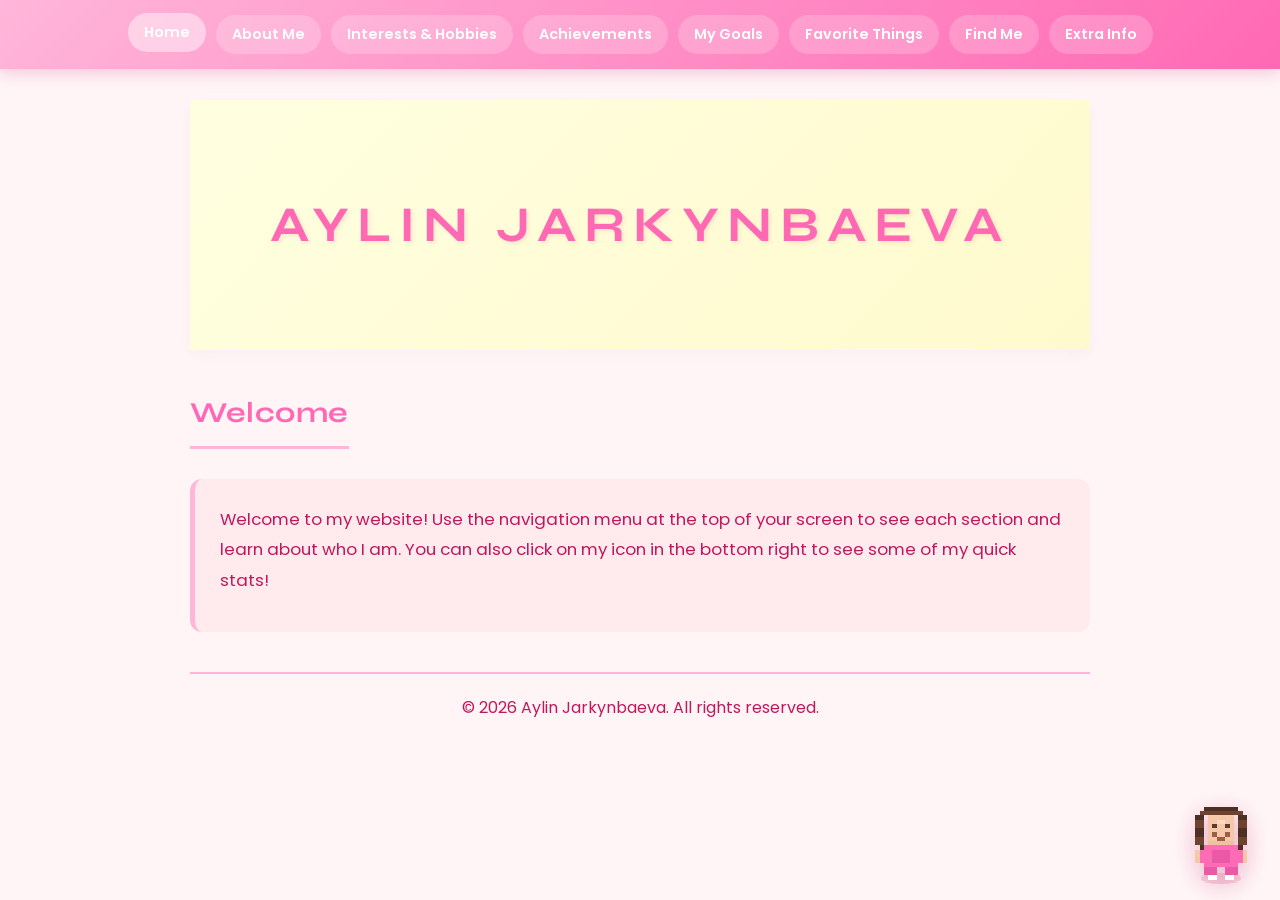
<file: index.html>
<!DOCTYPE html>
<html lang="en">
<head>
    <meta charset="UTF-8">
    <meta name="viewport" content="width=device-width, initial-scale=1.0">
    <title>Aylin Jarkynbaeva - Personal Website</title>
    <link href="https://fonts.googleapis.com/css2?family=Baloo+2:wght@600;700&family=Bebas+Neue&family=Chewy&family=Cinzel:wght@500;700&family=DM+Serif+Display:ital@0;1&family=League+Spartan:wght@700;800&family=Luckiest+Guy&family=Poppins:wght@400;500;600;700&family=Righteous&family=Syne:wght@700;800&display=swap" rel="stylesheet">
    <link rel="stylesheet" href="styles.css">
</head>
<body class="nav-open">
    <nav class="nav-menu">
        <a class="active" href="index.html">Home</a>
        <a href="about.html">About Me</a>
        <a href="hobbies.html">Interests & Hobbies</a>
        <a href="achievements.html">Achievements</a>
        <a href="goal.html">My Goals</a>
        <a href="favorites.html">Favorite Things</a>
        <a href="findme.html">Find Me</a>
        <a href="extra-info.html">Extra Info</a>
    </nav>

    <div class="container">
        <header>
            <h1>AYLIN JARKYNBAEVA</h1>
        </header>

        <section>
            <h2>Welcome</h2>
            <div class="section-content">
                <p>Welcome to my website! Use the navigation menu at the top of your screen to see each section and learn about who I am. You can also click on my icon in the bottom right to see some of my quick stats!</p>
            </div>
        </section>

        <footer>
            <p>© 2026 Aylin Jarkynbaeva. All rights reserved.</p>
        </footer>
    </div>

    <script src="pixel-pal.js?v=20260628"></script>
</body>
</html>
</file>
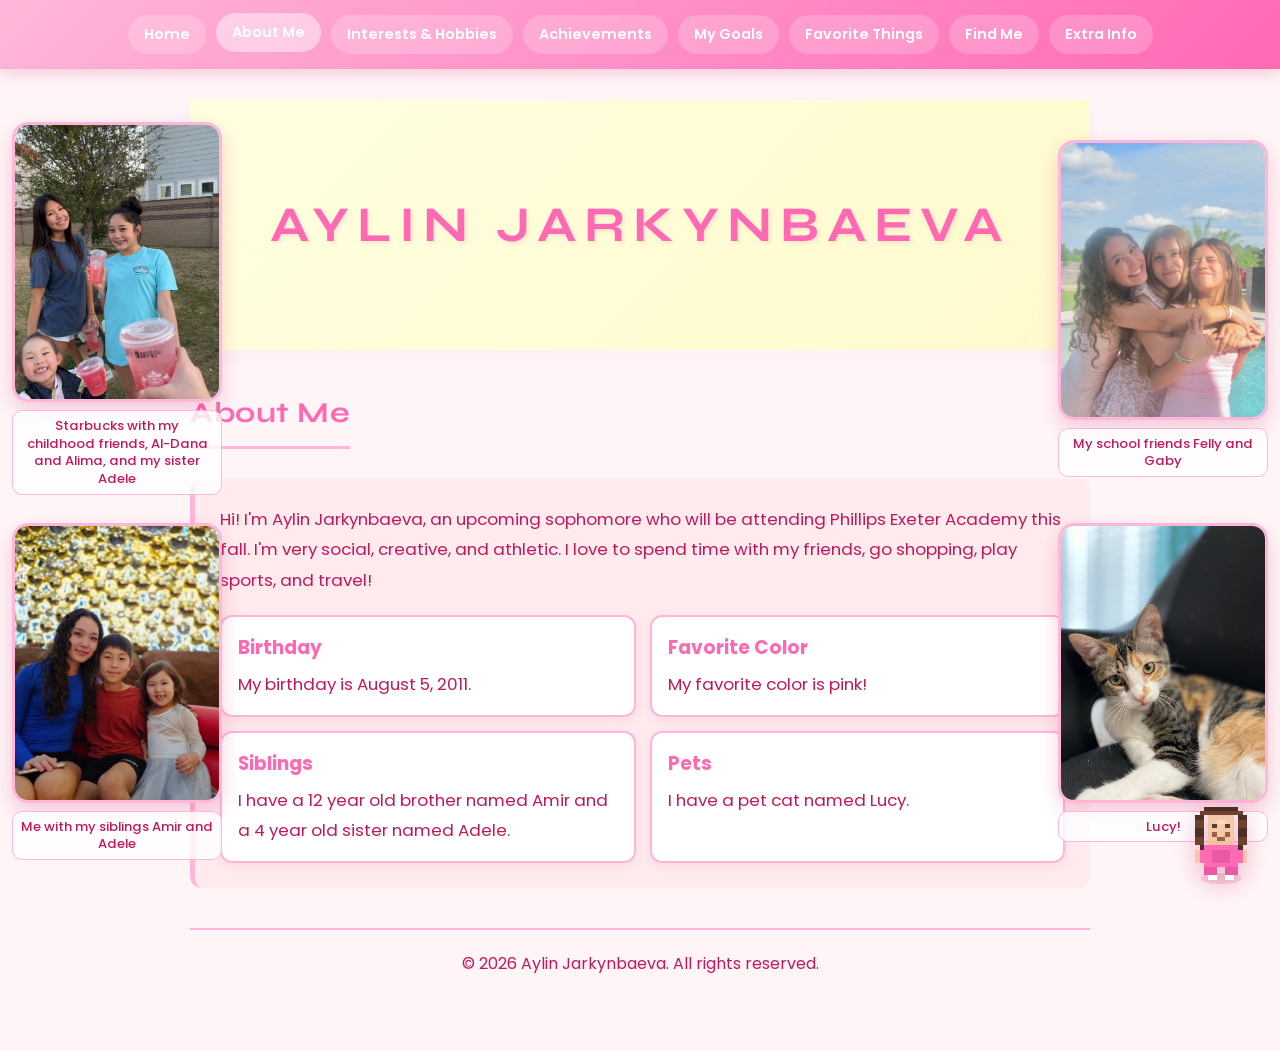
<file: about.html>
<!DOCTYPE html>
<html lang="en">
<head>
    <meta charset="UTF-8">
    <meta name="viewport" content="width=device-width, initial-scale=1.0">
    <title>About Me - Aylin Jarkynbaeva</title>
    <link href="https://fonts.googleapis.com/css2?family=Baloo+2:wght@600;700&family=Bebas+Neue&family=Chewy&family=Cinzel:wght@500;700&family=DM+Serif+Display:ital@0;1&family=League+Spartan:wght@700;800&family=Luckiest+Guy&family=Poppins:wght@400;500;600;700&family=Righteous&family=Syne:wght@700;800&display=swap" rel="stylesheet">
    <link rel="stylesheet" href="styles.css">
    <style>
        .about-side-photos {
            position: fixed;
            top: 110px;
            bottom: 28px;
            width: min(18vw, 210px);
            display: flex;
            flex-direction: column;
            justify-content: space-evenly;
            gap: 16px;
            pointer-events: none;
            z-index: 120;
        }

        .about-side-photos.left {
            left: 12px;
        }

        .about-side-photos.right {
            right: 12px;
        }

        .about-side-photo {
            width: 100%;
            aspect-ratio: 3 / 4;
            object-fit: cover;
            border-radius: 16px;
            border: 3px solid #FFB6D9;
            box-shadow: 0 8px 20px rgba(194, 24, 91, 0.2);
        }

        .about-photo-figure {
            margin: 0;
            display: grid;
            gap: 8px;
        }

        .about-side-caption {
            text-align: center;
            font-size: 0.82rem;
            line-height: 1.35;
            color: #C2185B;
            background: rgba(255, 255, 255, 0.8);
            border: 1px solid #FFB6D9;
            border-radius: 10px;
            padding: 6px 8px;
            font-weight: 500;
        }

        .about-mini-grid {
            display: grid;
            grid-template-columns: repeat(2, minmax(0, 1fr));
            gap: 14px;
            margin-top: 20px;
        }

        .about-mini-card {
            background: #FFFFFF;
            border: 2px solid #FFB6D9;
            border-radius: 12px;
            padding: 16px;
            box-shadow: 0 4px 12px rgba(194, 24, 91, 0.08);
        }

        .about-mini-card h3 {
            margin-bottom: 6px;
        }

        .about-mini-card p {
            margin-bottom: 0;
        }

        @media (max-width: 1240px) {
            .about-side-photos {
                display: none;
            }
        }

        @media (max-width: 640px) {
            .about-mini-grid {
                grid-template-columns: 1fr;
            }
        }
    </style>
</head>
<body class="nav-open">
    <nav class="nav-menu">
        <a href="index.html">Home</a>
        <a class="active" href="about.html">About Me</a>
        <a href="hobbies.html">Interests & Hobbies</a>
        <a href="achievements.html">Achievements</a>
        <a href="goal.html">My Goals</a>
        <a href="favorites.html">Favorite Things</a>
        <a href="findme.html">Find Me</a>
        <a href="extra-info.html">Extra Info</a>
    </nav>

    <aside class="about-side-photos left">
        <figure class="about-photo-figure">
            <img class="about-side-photo" src="images/alima.jpg" alt="Aylin with Alima">
            <figcaption class="about-side-caption">Starbucks with my childhood friends, Al-Dana and Alima, and my sister Adele</figcaption>
        </figure>
        <figure class="about-photo-figure">
            <img class="about-side-photo" src="images/siblings.JPG" alt="Aylin with her siblings">
            <figcaption class="about-side-caption">Me with my siblings Amir and Adele</figcaption>
        </figure>
    </aside>

    <aside class="about-side-photos right">
        <figure class="about-photo-figure">
            <img class="about-side-photo" src="images/friends.JPG" alt="Aylin with friends">
            <figcaption class="about-side-caption">My school friends Felly and Gaby</figcaption>
        </figure>
        <figure class="about-photo-figure">
            <img class="about-side-photo" src="images/lucy.jpg?v=2" alt="Aylin's cat Lucy">
            <figcaption class="about-side-caption">Lucy!</figcaption>
        </figure>
    </aside>

    <div class="container">
        <header>
            <h1>AYLIN JARKYNBAEVA</h1>
        </header>

        <section>
            <h2>About Me</h2>
            <div class="section-content">
                <p>Hi! I'm Aylin Jarkynbaeva, an upcoming sophomore who will be attending Phillips Exeter Academy this fall. I'm very social, creative, and athletic. I love to spend time with my friends, go shopping, play sports, and travel!</p>
                <div class="about-mini-grid">
                    <article class="about-mini-card">
                        <h3>Birthday</h3>
                        <p>My birthday is August 5, 2011.</p>
                    </article>

                    <article class="about-mini-card">
                        <h3>Favorite Color</h3>
                        <p>My favorite color is pink!</p>
                    </article>

                    <article class="about-mini-card">
                        <h3>Siblings</h3>
                        <p>I have a 12 year old brother named Amir and a 4 year old sister named Adele.</p>
                    </article>

                    <article class="about-mini-card">
                        <h3>Pets</h3>
                        <p>I have a pet cat named Lucy.</p>
                    </article>
                </div>
            </div>
        </section>

        <footer>
            <p>© 2026 Aylin Jarkynbaeva. All rights reserved.</p>
        </footer>
    </div>

    <script src="pixel-pal.js?v=20260628"></script>
</body>
</html>
</file>
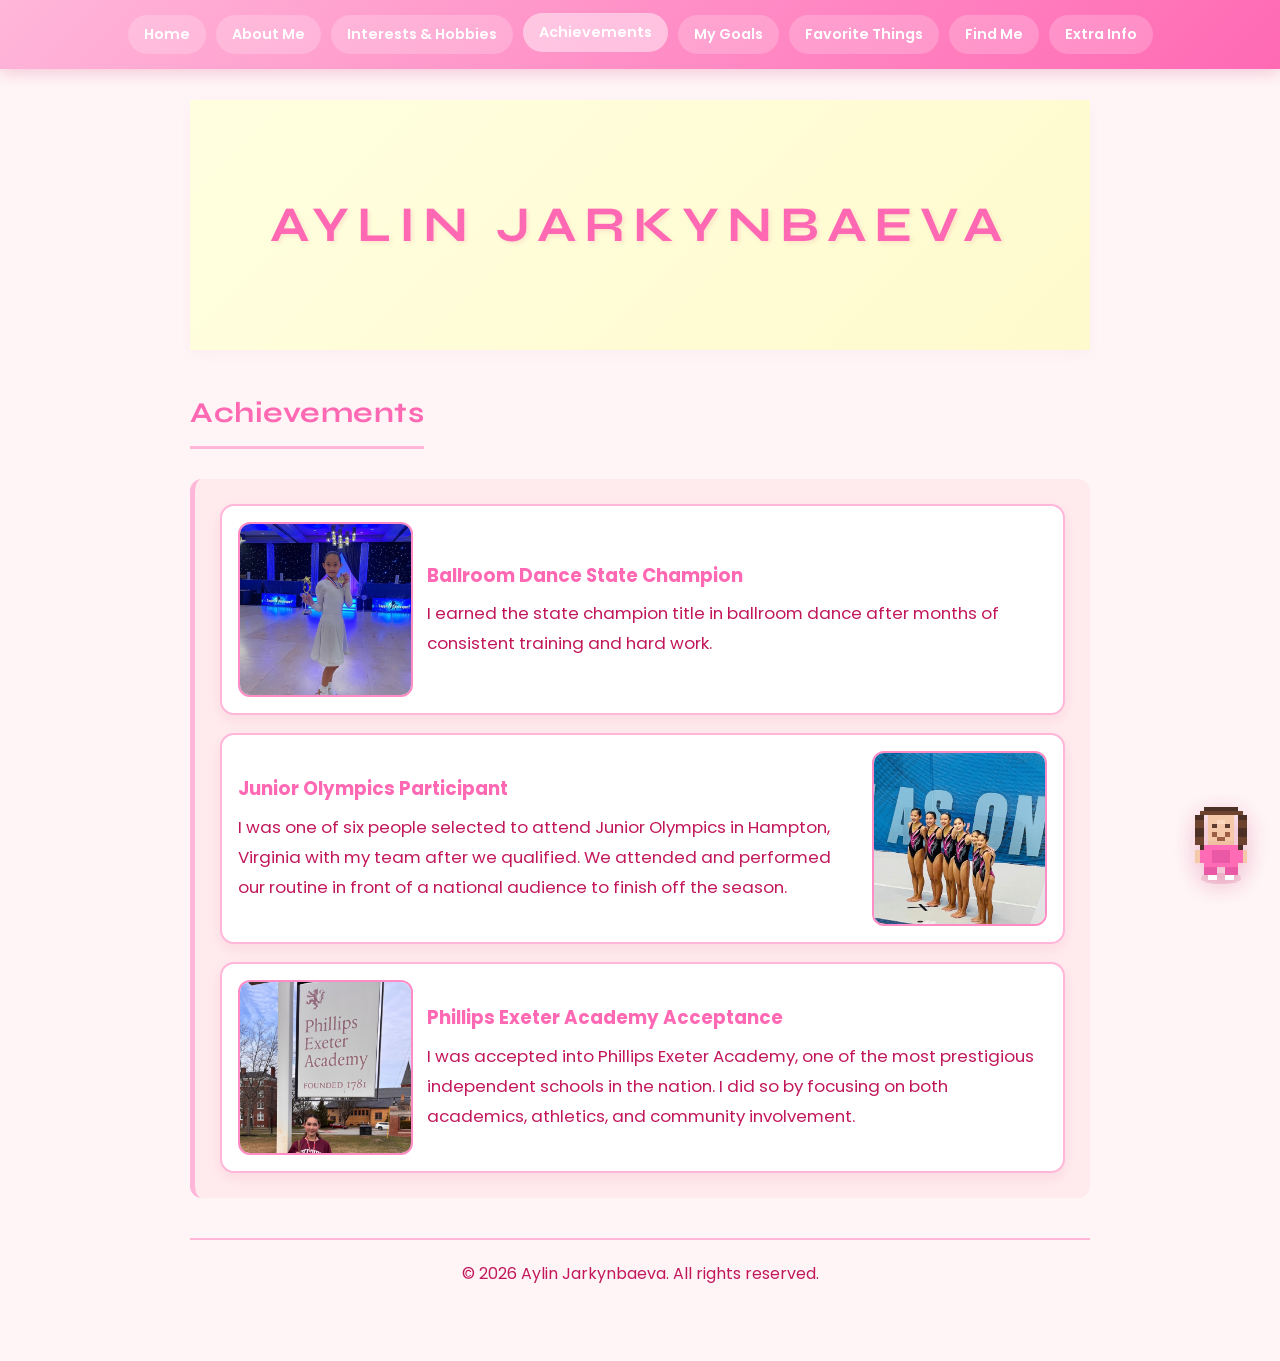
<file: achievements.html>
<!DOCTYPE html>
<html lang="en">
<head>
    <meta charset="UTF-8">
    <meta name="viewport" content="width=device-width, initial-scale=1.0">
    <title>Achievements - Aylin Jarkynbaeva</title>
    <link href="https://fonts.googleapis.com/css2?family=Baloo+2:wght@600;700&family=Bebas+Neue&family=Chewy&family=Cinzel:wght@500;700&family=DM+Serif+Display:ital@0;1&family=League+Spartan:wght@700;800&family=Luckiest+Guy&family=Poppins:wght@400;500;600;700&family=Righteous&family=Syne:wght@700;800&display=swap" rel="stylesheet">
    <link rel="stylesheet" href="styles.css?v=20260616a">
    <style>
        .achievement-card {
            display: flex !important;
            flex-direction: row-reverse !important;
            align-items: center !important;
            gap: 14px !important;
        }

        .achievement-image-frame {
            width: 175px !important;
            height: 175px !important;
            flex: 0 0 175px !important;
        }

        .achievement-image {
            width: 100% !important;
            height: 100% !important;
            object-fit: cover !important;
        }

        .achievement-text {
            flex: 1 1 auto !important;
        }

        @media (max-width: 560px) {
            .achievement-card {
                gap: 10px !important;
            }

            .achievement-image-frame {
                width: 130px !important;
                height: 130px !important;
                flex-basis: 130px !important;
            }
        }
    </style>
</head>
<body class="nav-open">
    <nav class="nav-menu">
        <a href="index.html">Home</a>
        <a href="about.html">About Me</a>
        <a href="hobbies.html">Interests & Hobbies</a>
        <a class="active" href="achievements.html">Achievements</a>
        <a href="goal.html">My Goals</a>
        <a href="favorites.html">Favorite Things</a>
        <a href="findme.html">Find Me</a>
        <a href="extra-info.html">Extra Info</a>
    </nav>

    <div class="container">
        <header>
            <h1>AYLIN JARKYNBAEVA</h1>
        </header>

        <section>
            <h2>Achievements</h2>
            <div class="section-content">
                <div class="achievement-grid">
                    <article class="achievement-card card-1">
                        <div class="achievement-text">
                            <h3>Ballroom Dance State Champion</h3>
                            <p>I earned the state champion title in ballroom dance after months of consistent training and hard work.</p>
                        </div>
                        <div class="achievement-image-frame">
                            <img class="achievement-image" src="images/ballroom-champion.jpg" alt="Aylin holding a dance trophy and medal after winning a ballroom dance competition">
                        </div>
                    </article>

                    <article class="achievement-card card-2">
                        <div class="achievement-image-frame">
                            <img class="achievement-image" src="images/IMG_4840.jpeg" alt="Aylin and teammates at the Junior Olympics artistic swimming event">
                        </div>
                        <div class="achievement-text">
                            <h3>Junior Olympics Participant</h3>
                            <p>I was one of six people selected to attend Junior Olympics in Hampton, Virginia with my team after we qualified. We attended and performed our routine in front of a national audience to finish off the season.</p>
                        </div>
                    </article>

                    <article class="achievement-card card-3">
                        <div class="achievement-text">
                            <h3>Phillips Exeter Academy Acceptance</h3>
                            <p>I was accepted into Phillips Exeter Academy, one of the most prestigious independent schools in the nation. I did so by focusing on both academics, athletics, and community involvement.</p>
                        </div>
                        <div class="achievement-image-frame">
                            <img class="achievement-image" src="images/exeter.jpeg" alt="Aylin at Phillips Exeter Academy">
                        </div>
                    </article>
                </div>
            </div>
        </section>

        <footer>
            <p>© 2026 Aylin Jarkynbaeva. All rights reserved.</p>
        </footer>
    </div>

    <script src="pixel-pal.js?v=20260628"></script>
</body>
</html>
</file>
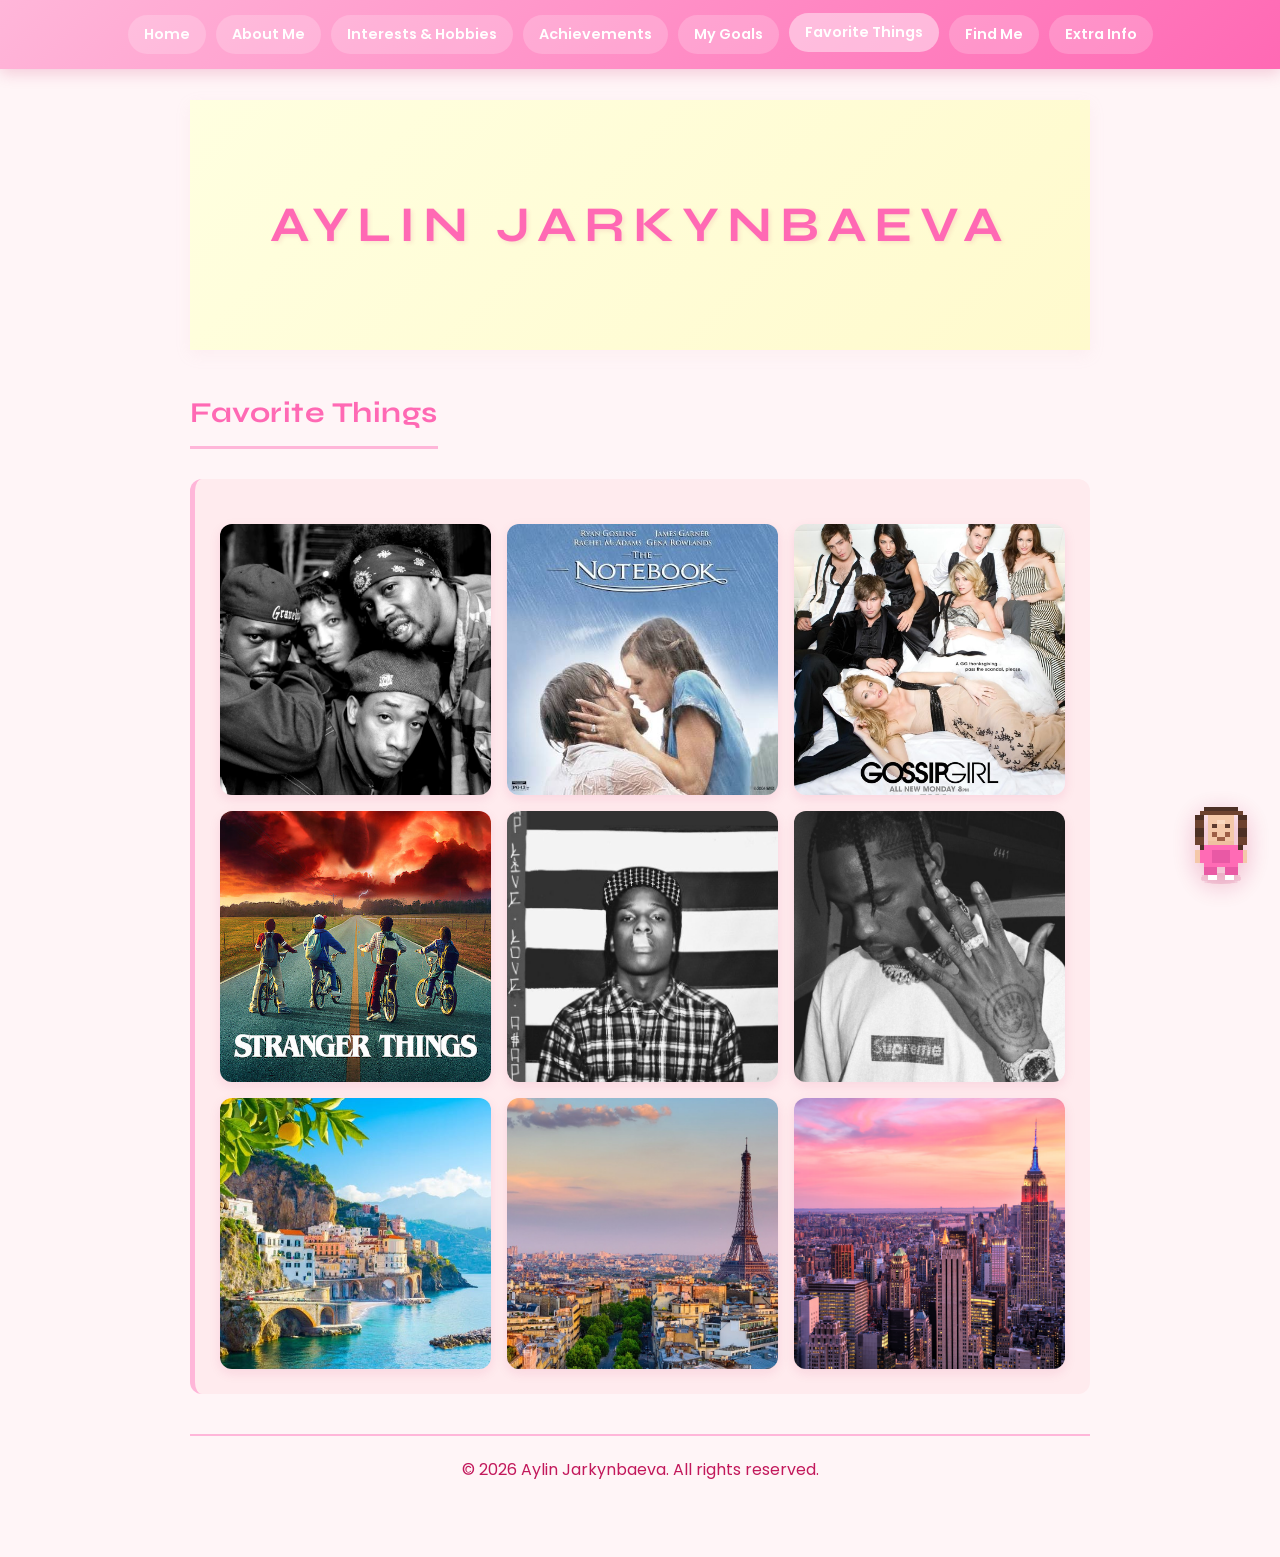
<file: favorites.html>
<!DOCTYPE html>
<html lang="en">
<head>
    <meta charset="UTF-8">
    <meta name="viewport" content="width=device-width, initial-scale=1.0">
    <title>Favorite Things - Aylin Jarkynbaeva</title>
    <link href="https://fonts.googleapis.com/css2?family=Baloo+2:wght@600;700&family=Bebas+Neue&family=Chewy&family=Cinzel:wght@500;700&family=DM+Serif+Display:ital@0;1&family=League+Spartan:wght@700;800&family=Luckiest+Guy&family=Poppins:wght@400;500;600;700&family=Righteous&family=Syne:wght@700;800&display=swap" rel="stylesheet">
    <link rel="stylesheet" href="styles.css?v=20260617a">
    <style>
        .favorite-5 img {
            object-position: center 92% !important;
        }
    </style>
</head>
<body class="nav-open">
    <nav class="nav-menu">
        <a href="index.html">Home</a>
        <a href="about.html">About Me</a>
        <a href="hobbies.html">Interests & Hobbies</a>
        <a href="achievements.html">Achievements</a>
        <a href="goal.html">My Goals</a>
        <a class="active" href="favorites.html">Favorite Things</a>
        <a href="findme.html">Find Me</a>
        <a href="extra-info.html">Extra Info</a>
    </nav>

    <div class="container">
        <header>
            <h1>AYLIN JARKYNBAEVA</h1>
        </header>

        <section>
            <h2>Favorite Things</h2>
            <div class="section-content">
                <div class="favorites-grid">
                    <div class="favorite-item">
                        <img src="images/favorite-1.jpeg" alt="Hip Hop">
                        <div class="favorite-overlay">
                            <h3>Hip Hop</h3>
                            <p>My favorite music genre</p>
                        </div>
                    </div>

                    <div class="favorite-item">
                        <img src="images/favorite-2.jpeg" alt="The Notebook">
                        <div class="favorite-overlay">
                            <h3>The Notebook</h3>
                            <p>My favorite movie</p>
                        </div>
                    </div>

                    <div class="favorite-item">
                        <img src="images/favorite-3.jpeg" alt="Gossip Girl">
                        <div class="favorite-overlay">
                            <h3>Gossip Girl</h3>
                            <p>My favorite TV show</p>
                        </div>
                    </div>

                    <div class="favorite-item">
                        <img src="images/favorite-4.jpeg" alt="Stranger Things">
                        <div class="favorite-overlay">
                            <h3>Stranger Things</h3>
                            <p>Another favorite show</p>
                        </div>
                    </div>

                    <div class="favorite-item favorite-5">
                        <img src="images/favorite-5.jpg" alt="A$AP Rocky">
                        <div class="favorite-overlay">
                            <h3>A$AP Rocky</h3>
                            <p>My favorite artist</p>
                        </div>
                    </div>

                    <div class="favorite-item">
                        <img src="images/favorite-6.jpg" alt="Travis Scott">
                        <div class="favorite-overlay">
                            <h3>Travis Scott</h3>
                            <p>Another favorite artist</p>
                        </div>
                    </div>

                    <div class="favorite-item">
                        <img src="images/favorite-7.jpeg" alt="Italy">
                        <div class="favorite-overlay">
                            <h3>Italy</h3>
                            <p>My favorite travel destination</p>
                        </div>
                    </div>

                    <div class="favorite-item">
                        <img src="images/favorite-8.jpeg" alt="France">
                        <div class="favorite-overlay">
                            <h3>France</h3>
                            <p>Another favorite travel destination</p>
                        </div>
                    </div>

                    <div class="favorite-item">
                        <img src="images/favorite-9.jpeg" alt="New York City">
                        <div class="favorite-overlay">
                            <h3>New York City</h3>
                            <p>Favorite city</p>
                        </div>
                    </div>

                </div>
            </div>
        </section>

        <footer>
            <p>© 2026 Aylin Jarkynbaeva. All rights reserved.</p>
        </footer>
    </div>

    <script src="pixel-pal.js?v=20260628"></script>
</body>
</html>
</file>
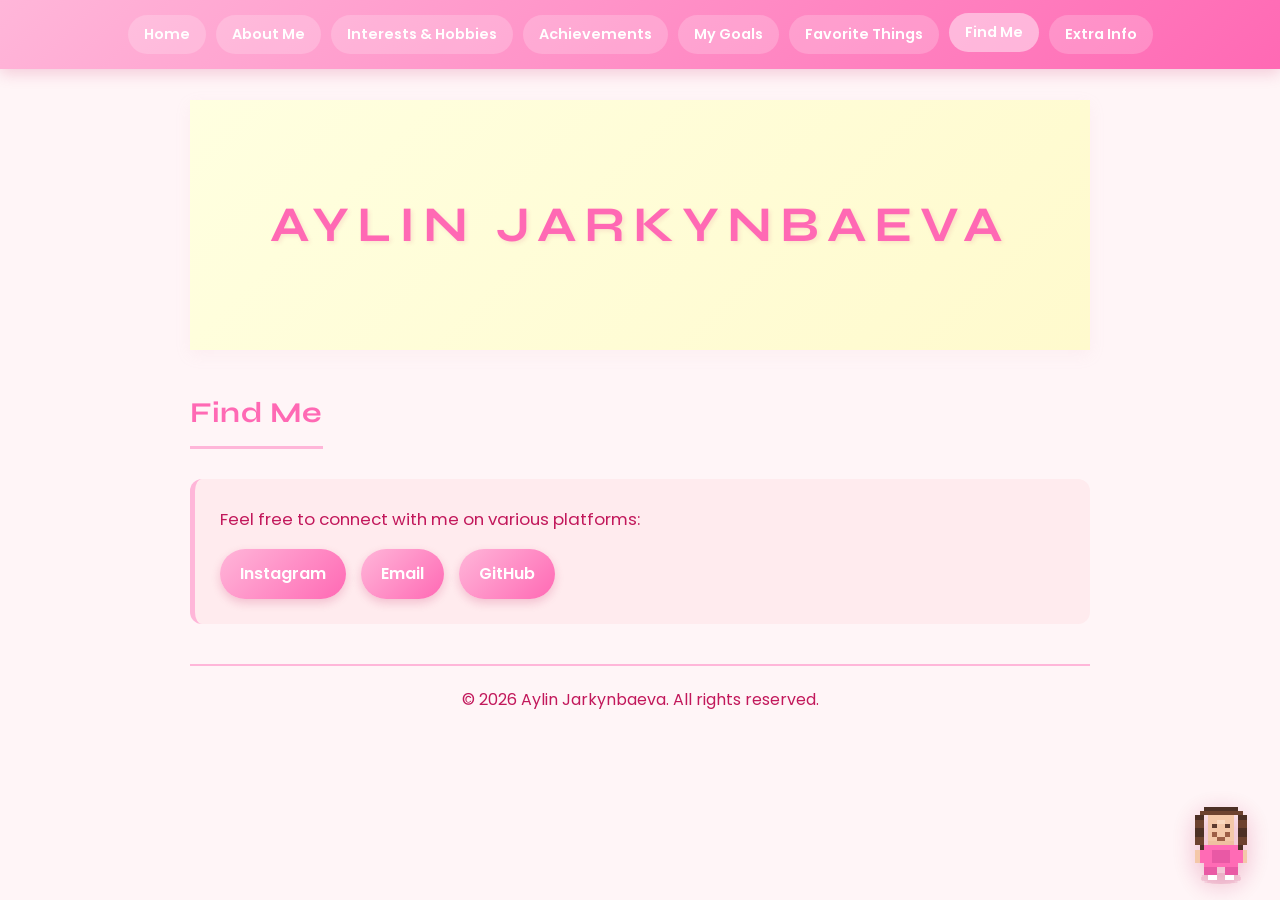
<file: findme.html>
<!DOCTYPE html>
<html lang="en">
<head>
    <meta charset="UTF-8">
    <meta name="viewport" content="width=device-width, initial-scale=1.0">
    <title>Find Me - Aylin Jarkynbaeva</title>
    <link href="https://fonts.googleapis.com/css2?family=Baloo+2:wght@600;700&family=Bebas+Neue&family=Chewy&family=Cinzel:wght@500;700&family=DM+Serif+Display:ital@0;1&family=League+Spartan:wght@700;800&family=Luckiest+Guy&family=Poppins:wght@400;500;600;700&family=Righteous&family=Syne:wght@700;800&display=swap" rel="stylesheet">
    <link rel="stylesheet" href="styles.css">
</head>
<body class="nav-open">
    <nav class="nav-menu">
        <a href="index.html">Home</a>
        <a href="about.html">About Me</a>
        <a href="hobbies.html">Interests & Hobbies</a>
        <a href="achievements.html">Achievements</a>
        <a href="goal.html">My Goals</a>
        <a href="favorites.html">Favorite Things</a>
        <a class="active" href="findme.html">Find Me</a>
        <a href="extra-info.html">Extra Info</a>
    </nav>

    <div class="container">
        <header>
            <h1>AYLIN JARKYNBAEVA</h1>
        </header>

        <section>
            <h2>Find Me</h2>
            <div class="section-content">
                <p>Feel free to connect with me on various platforms:</p>
                <div class="find-me-links">
                    <a href="https://www.instagram.com/aylinjarkyn" target="_blank" rel="noopener noreferrer">Instagram</a>
                    <a href="mailto:aylin.jarkyn@gmail.com">Email</a>
                    <a href="https://www.github.com/ajarkyn" target="_blank" rel="noopener noreferrer">GitHub</a>
                </div>
            </div>
        </section>

        <footer>
            <p>© 2026 Aylin Jarkynbaeva. All rights reserved.</p>
        </footer>
    </div>

    <script src="pixel-pal.js?v=20260628"></script>
</body>
</html>
</file>
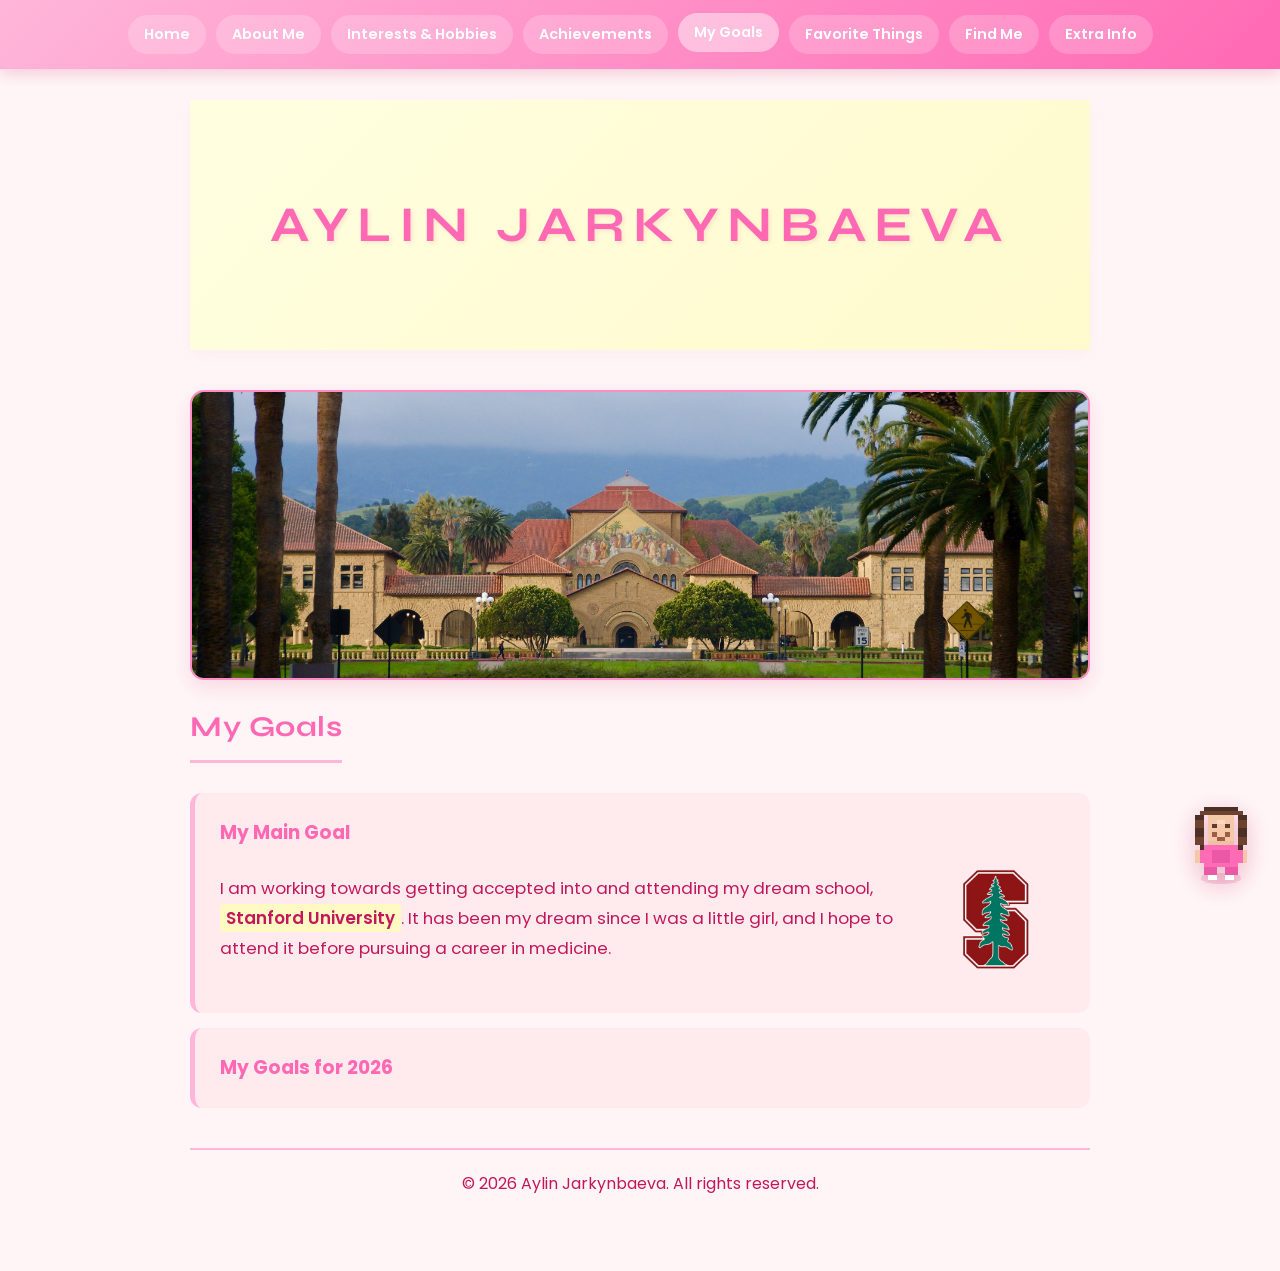
<file: goal.html>
<!DOCTYPE html>
<html lang="en">
<head>
    <meta charset="UTF-8">
    <meta name="viewport" content="width=device-width, initial-scale=1.0">
    <title>My Goal - Aylin Jarkynbaeva</title>
    <link href="https://fonts.googleapis.com/css2?family=Baloo+2:wght@600;700&family=Bebas+Neue&family=Chewy&family=Cinzel:wght@500;700&family=DM+Serif+Display:ital@0;1&family=League+Spartan:wght@700;800&family=Luckiest+Guy&family=Poppins:wght@400;500;600;700&family=Righteous&family=Syne:wght@700;800&display=swap" rel="stylesheet">
    <link rel="stylesheet" href="styles.css">
    <style>
        .goal-hero-image {
            width: 100%;
            max-width: 900px;
            height: 290px;
            object-fit: cover;
            object-position: center;
            display: block;
            margin: 0 auto 24px;
            border-radius: 14px;
            border: 2px solid #FF8CC5;
            box-shadow: 0 8px 20px rgba(194, 24, 91, 0.12);
        }

        .goal-content-layout {
            display: flex;
            align-items: center;
            gap: 22px;
        }

        .goal-content-layout p {
            margin-bottom: 0;
            flex: 1;
        }

        .goal-logo {
            width: 140px;
            height: 140px;
            object-fit: contain;
            flex-shrink: 0;
        }

        @media (max-width: 700px) {
            .goal-hero-image {
                height: 210px;
            }

            .goal-content-layout {
                gap: 14px;
            }

            .goal-logo {
                width: 105px;
                height: 105px;
            }
        }
    </style>
</head>
<body class="nav-open">
    <nav class="nav-menu">
        <a href="index.html">Home</a>
        <a href="about.html">About Me</a>
        <a href="hobbies.html">Interests & Hobbies</a>
        <a href="achievements.html">Achievements</a>
        <a class="active" href="goal.html">My Goals</a>
        <a href="favorites.html">Favorite Things</a>
        <a href="findme.html">Find Me</a>
        <a href="extra-info.html">Extra Info</a>
    </nav>

    <div class="container">
        <header>
            <h1>AYLIN JARKYNBAEVA</h1>
        </header>

        <img class="goal-hero-image" src="images/stanford.jpeg" alt="Stanford University campus">

        <section>
            <h2>My Goals</h2>
            <div class="section-content">
                <h3>My Main Goal</h3>
                <div class="goal-content-layout">
                    <p>I am working towards getting accepted into and attending my dream school, <span class="highlight">Stanford University</span>. It has been my dream since I was a little girl, and I hope to attend it before pursuing a career in medicine.</p>
                    <img class="goal-logo" src="images/logo.jpeg" alt="Stanford logo">
                </div>
            </div>

            <div class="section-content">
                <h3>My Goals for 2026</h3>
            </div>
        </section>

        <footer>
            <p>© 2026 Aylin Jarkynbaeva. All rights reserved.</p>
        </footer>
    </div>

    <script src="pixel-pal.js?v=20260628"></script>
</body>
</html>
</file>
<file: styles.css>
:root {
    --heading-font: 'Syne', sans-serif;
}

* {
    margin: 0;
    padding: 0;
    box-sizing: border-box;
}

body {
    background-color: #FFF5F7;
    color: #C2185B;
    font-family: 'Poppins', sans-serif;
    line-height: 1.6;
    padding: 20px;
}

.container {
    width: 100vw;
    margin-left: calc(50% - 50vw);
    margin-right: calc(50% - 50vw);
    background-color: transparent;
    padding: 40px 20px;
}

.container > * {
    max-width: 900px;
    margin-left: auto;
    margin-right: auto;
}

header {
    background: linear-gradient(135deg, #FFFFE0 0%, #FFFACD 100%);
    padding: 100px 20px;
    text-align: center;
    margin-bottom: 40px;
    box-shadow: 0 5px 15px rgba(226, 180, 199, 0.1);
    width: 100vw;
    margin-left: calc(50% - 50vw);
    margin-right: calc(50% - 50vw);
}

h1 {
    font-family: var(--heading-font);
    font-size: 50px;
    font-weight: 700;
    color: #FF69B4;
    letter-spacing: clamp(1px, 0.9vw, 8px);
    text-shadow: 2px 2px 4px rgba(194, 24, 91, 0.1);
    animation: bounce 2s infinite;
    white-space: nowrap;
    line-height: 1;
}

@keyframes bounce {
    0%, 100% { transform: translateY(0); }
    50% { transform: translateY(-10px); }
}

section {
    margin-bottom: 35px;
}

h2 {
    font-family: var(--heading-font);
    font-size: 1.8em;
    color: #FF69B4;
    margin-bottom: 15px;
    padding-bottom: 10px;
    border-bottom: 3px solid #FFB6D9;
    display: inline-block;
    letter-spacing: 0.5px;
}

h3 {
    color: #FF69B4;
}

p, li {
    font-size: 1.05em;
    color: #C2185B;
    margin-bottom: 12px;
    line-height: 1.8;
}

ul {
    margin-left: 25px;
}

li {
    margin-bottom: 10px;
}

.section-content {
    background-color: #FFEBEE;
    padding: 25px;
    border-radius: 12px;
    border-left: 5px solid #FFB6D9;
    margin-top: 15px;
}

.find-me-links {
    display: flex;
    gap: 15px;
    flex-wrap: wrap;
    margin-top: 15px;
}

.find-me-links a {
    display: inline-block;
    padding: 12px 20px;
    background: linear-gradient(135deg, #FFB6D9, #FF69B4);
    color: #FFFFFF;
    text-decoration: none;
    border-radius: 25px;
    font-weight: 600;
    transition: all 0.3s ease;
    font-family: 'Poppins', sans-serif;
    box-shadow: 0 4px 10px rgba(194, 24, 91, 0.2);
}

.find-me-links a:hover {
    transform: translateY(-3px);
    box-shadow: 0 6px 15px rgba(194, 24, 91, 0.3);
}

footer {
    text-align: center;
    margin-top: 40px;
    padding-top: 20px;
    border-top: 2px solid #FFB6D9;
    font-size: 0.95em;
    color: #E91E63;
}

.highlight {
    background-color: #FFF9C4;
    padding: 2px 6px;
    border-radius: 4px;
    font-weight: 600;
}

.nav-menu {
    position: fixed;
    top: 0;
    left: 0;
    right: 0;
    background: linear-gradient(135deg, #FFB6D9, #FF69B4);
    padding: 15px 20px;
    display: flex;
    justify-content: center;
    gap: 10px;
    flex-wrap: wrap;
    z-index: 1000;
    box-shadow: 0 4px 15px rgba(194, 24, 91, 0.2);
}

.nav-menu a {
    color: #FFFFFF;
    text-decoration: none;
    padding: 8px 16px;
    border-radius: 20px;
    background: rgba(255, 255, 255, 0.2);
    font-weight: 600;
    font-size: 0.9em;
    transition: all 0.3s ease;
    font-family: 'Poppins', sans-serif;
}

.nav-menu a:hover,
.nav-menu a.active {
    background: rgba(255, 255, 255, 0.45);
    transform: translateY(-2px);
}

body.nav-open {
    padding-top: 60px;
}

.page-links {
    display: grid;
    gap: 15px;
    margin-top: 20px;
}

.page-links a {
    text-decoration: none;
    background: #FFFFFF;
    border: 2px solid #FFB6D9;
    border-radius: 12px;
    padding: 16px;
    color: #C2185B;
    font-weight: 600;
    transition: transform 0.2s ease, box-shadow 0.2s ease;
}

.page-links a:hover {
    transform: translateY(-3px);
    box-shadow: 0 8px 18px rgba(194, 24, 91, 0.16);
}

.achievement-grid {
    display: grid;
    gap: 18px;
}

.achievement-card {
    background: #FFFFFF;
    border: 2px solid #FFB6D9;
    border-radius: 14px;
    padding: 16px;
    box-shadow: 0 5px 14px rgba(194, 24, 91, 0.08);
    display: flex;
    align-items: center;
    gap: 20px;
}

.achievement-card.card-1 {
    flex-direction: row;
}

.achievement-card.card-2 {
    flex-direction: row-reverse;
}

.achievement-card.card-3 {
    flex-direction: row;
}

.achievement-text {
    flex: 1;
    min-width: 0;
}

.achievement-card h3 {
    margin-top: 0;
    margin-bottom: 8px;
    font-size: 1.15em;
}

.achievement-card p {
    margin-bottom: 0;
}

.achievement-image-placeholder {
    width: 100%;
    min-height: 170px;
    border: 2px dashed #FF8CC5;
    border-radius: 12px;
    background: linear-gradient(135deg, #FFF7FA 0%, #FFF0F6 100%);
    display: grid;
    place-items: center;
    color: #D64E92;
    font-weight: 600;
    letter-spacing: 0.3px;
}

.achievement-image-frame {
    flex-shrink: 0;
    width: 170px;
    height: 170px;
    border: 2px solid #FF8CC5;
    border-radius: 12px;
    overflow: hidden;
    background: linear-gradient(135deg, #FFF7FA 0%, #FFF0F6 100%);
}

.achievement-image {
    width: 100%;
    height: 100%;
    object-fit: cover;
    display: block;
}

.card-3 .achievement-image {
    object-position: top center;
}

.favorites-grid {
    display: grid;
    grid-template-columns: repeat(3, 1fr);
    gap: 16px;
    margin-top: 20px;
}

.favorite-item {
    position: relative;
    overflow: hidden;
    border-radius: 12px;
    aspect-ratio: 1;
    cursor: pointer;
    box-shadow: 0 4px 12px rgba(194, 24, 91, 0.1);
    transition: transform 0.3s ease;
}

.favorite-item:hover {
    transform: scale(1.02);
}

.favorite-item img {
    width: 100%;
    height: 100%;
    object-fit: cover;
    display: block;
    transition: filter 0.3s ease;
}

.favorite-5 img {
    object-position: center 85%;
}

.favorite-item:hover img {
    filter: brightness(0.5);
}

.favorite-overlay {
    position: absolute;
    top: 0;
    left: 0;
    width: 100%;
    height: 100%;
    display: flex;
    flex-direction: column;
    justify-content: center;
    align-items: center;
    text-align: center;
    padding: 20px;
    opacity: 0;
    transition: opacity 0.3s ease;
    background: #FFB6D9;
}

.favorite-item:hover .favorite-overlay {
    opacity: 1;
}

.favorite-overlay h3 {
    font-size: 1.2em;
    margin-bottom: 8px;
    font-family: 'Fredoka', sans-serif;
    color: #FFFFFF;
}

.favorite-overlay p {
    color: #FFFFFF;
    font-size: 0.95em;
    margin-bottom: 0;
}

@media (max-width: 768px) {
    .favorites-grid {
        grid-template-columns: repeat(2, 1fr);
        gap: 12px;
    }

    .container {
        padding: 25px;
    }

    h1 {
        font-size: 2.5em;
    }

    h2 {
        font-size: 1.4em;
    }

    .find-me-links {
        flex-direction: column;
    }

    .find-me-links a {
        width: 100%;
        text-align: center;
    }

    .achievement-card {
        align-items: center;
        gap: 14px;
    }

    .achievement-image-frame {
        width: 130px;
        height: 130px;
    }

    .achievement-image-placeholder {
        min-height: 140px;
    }
}
</file>
